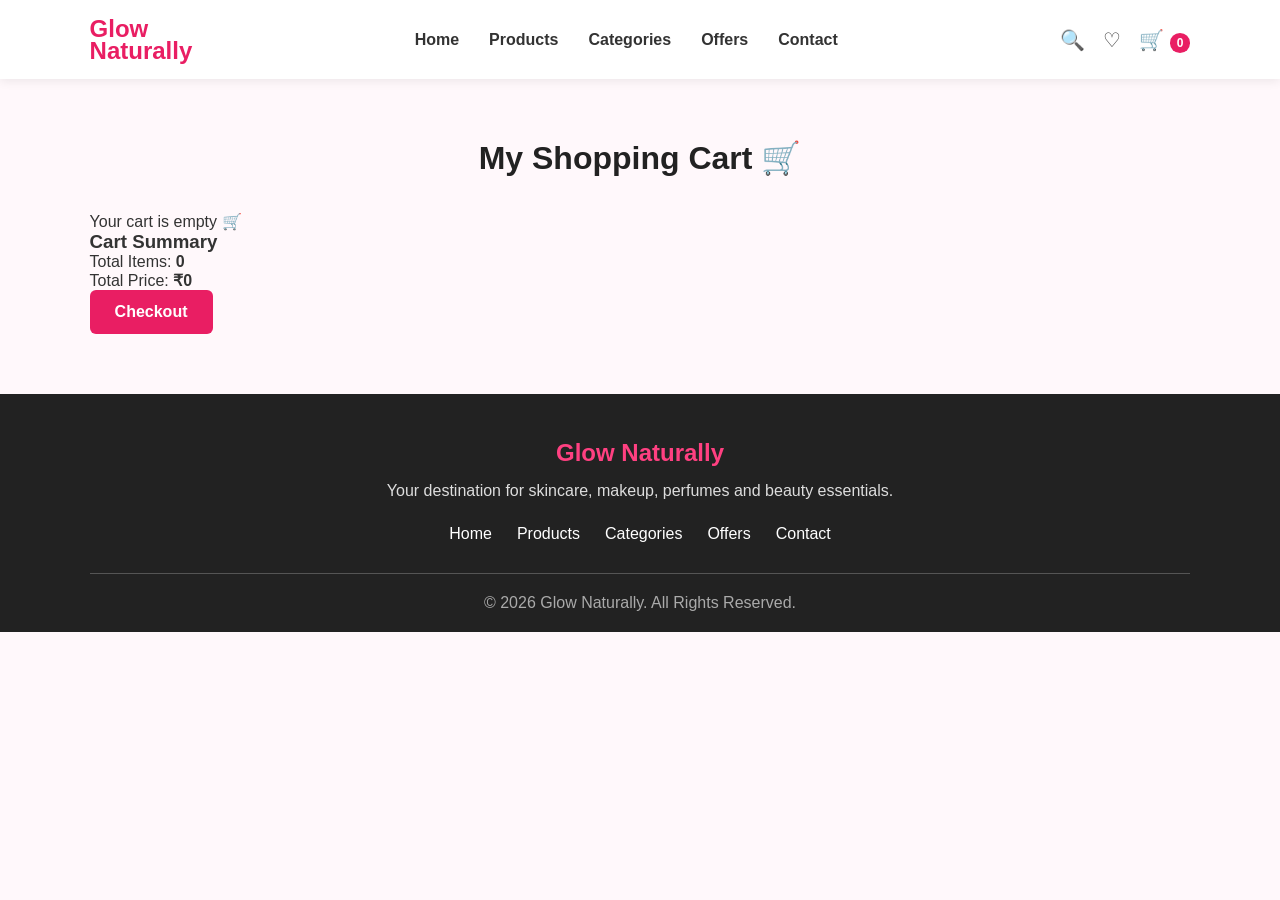
<file: cart.html>
<!DOCTYPE html>
<html lang="en">

<head>
    <meta charset="UTF-8">
    <meta name="viewport" content="width=device-width, initial-scale=1.0">

    <title>Shopping Cart - Glow Naturally</title>

    <link rel="stylesheet" href="style.css">
</head>

<body>

    <!-- HEADER -->

    <header>

        <div class="logo">
            Glow<br>Naturally
        </div>

        <nav>
            <a href="index.html">Home</a>
            <a href="products.html">Products</a>
            <a href="categories.html">Categories</a>
            <a href="offers.html">Offers</a>
            <a href="contact.html">Contact</a>
        </nav>

        <div class="header-icons">
            <span>🔍</span>
            <span>♡</span>
            <span>🛒 <b id="cart-count">0</b></span>
        </div>

    </header>


    <!-- CART SECTION -->

    <section>

        <h2>My Shopping Cart 🛒</h2>

        <div class="cart-box">

            <div id="cart-items">

                <p id="empty-cart">
                    Your cart is empty.
                </p>

            </div>


            <div class="cart-summary">

                <h3>Cart Summary</h3>

                <p>
                    Total Items:
                    <strong id="total-items">0</strong>
                </p>

                <p>
                    Total Price:
                    <strong id="total-price">₹0</strong>
                </p>

                <button
                    class="btn"
                    onclick="checkout()">

                    Checkout

                </button>

            </div>

        </div>

    </section>


    <!-- FOOTER -->

    <footer>

        <div class="footer-content">

            <h2>Glow Naturally</h2>

            <p>
                Your destination for skincare,
                makeup, perfumes and beauty essentials.
            </p>

            <div class="footer-links">

                <a href="index.html">Home</a>

                <a href="products.html">
                    Products
                </a>

                <a href="categories.html">
                    Categories
                </a>

                <a href="offers.html">
                    Offers
                </a>

                <a href="contact.html">
                    Contact
                </a>

            </div>

        </div>

        <p class="copyright">
            © 2026 Glow Naturally. All Rights Reserved.
        </p>

    </footer>


    <script src="script.js"></script>

</body>

</html>
</file>
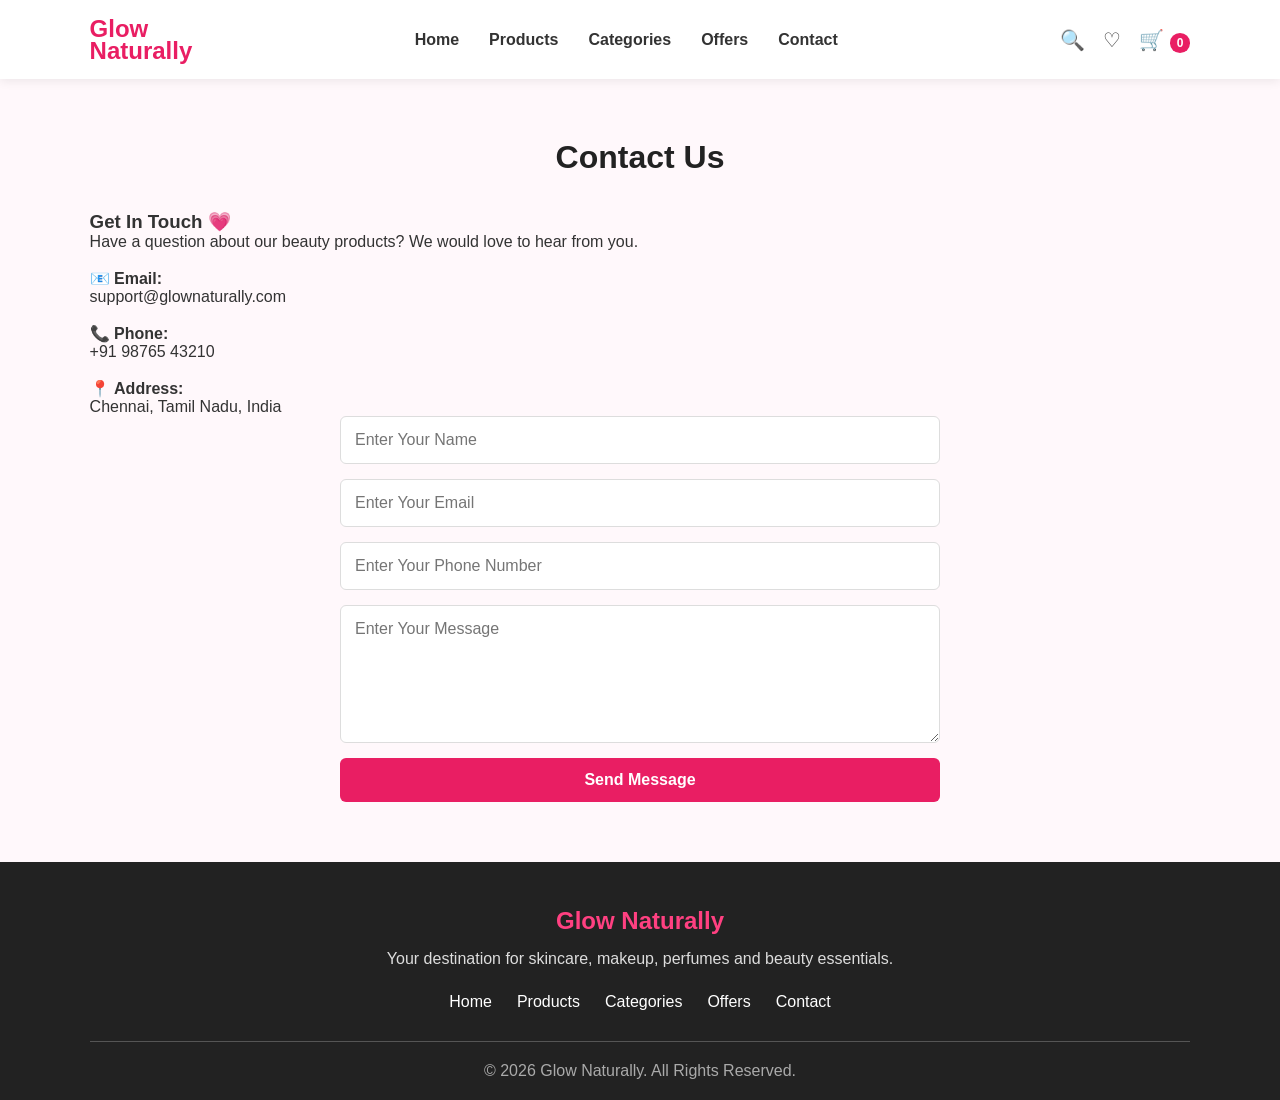
<file: contact.html>
<!DOCTYPE html>
<html lang="en">

<head>
    <meta charset="UTF-8">
    <meta name="viewport" content="width=device-width, initial-scale=1.0">

    <title>Contact - Glow Naturally</title>

    <link rel="stylesheet" href="style.css">
</head>

<body>

    <!-- ================= HEADER ================= -->

    <header>

        <div class="logo">
            Glow<br>Naturally
        </div>

        <nav>
            <a href="index.html">Home</a>
            <a href="products.html">Products</a>
            <a href="categories.html">Categories</a>
            <a href="offers.html">Offers</a>
            <a href="contact.html">Contact</a>
        </nav>

        <div class="header-icons">
            <span>🔍</span>
            <span>♡</span>
            <span>🛒 <b id="cart-count">0</b></span>
        </div>

    </header>


    <!-- ================= CONTACT SECTION ================= -->

    <section id="contact">

        <h2>Contact Us</h2>

        <div class="contact-container">

            <!-- Contact Information -->

            <div class="contact-info">

                <h3>Get In Touch 💗</h3>

                <p>
                    Have a question about our beauty products?
                    We would love to hear from you.
                </p>

                <br>

                <p>📧 <strong>Email:</strong></p>
                <p>support@glownaturally.com</p>

                <br>

                <p>📞 <strong>Phone:</strong></p>
                <p>+91 98765 43210</p>

                <br>

                <p>📍 <strong>Address:</strong></p>
                <p>Chennai, Tamil Nadu, India</p>

            </div>


            <!-- Contact Form -->

            <form id="contactForm">

                <input
                    type="text"
                    placeholder="Enter Your Name"
                    required
                >

                <input
                    type="email"
                    placeholder="Enter Your Email"
                    required
                >

                <input
                    type="tel"
                    placeholder="Enter Your Phone Number"
                >

                <textarea
                    rows="6"
                    placeholder="Enter Your Message"
                    required
                ></textarea>

                <button type="submit" class="btn">
                    Send Message
                </button>

            </form>

        </div>

    </section>


    <!-- ================= FOOTER ================= -->

    <footer>

        <div class="footer-content">

            <h2>Glow Naturally</h2>

            <p>
                Your destination for skincare,
                makeup, perfumes and beauty essentials.
            </p>

            <div class="footer-links">

                <a href="index.html">Home</a>

                <a href="products.html">
                    Products
                </a>

                <a href="categories.html">
                    Categories
                </a>

                <a href="offers.html">
                    Offers
                </a>

                <a href="contact.html">
                    Contact
                </a>

            </div>

        </div>

        <p class="copyright">
            © 2026 Glow Naturally. All Rights Reserved.
        </p>

    </footer>


    <!-- JAVASCRIPT -->

    <script src="script.js"></script>

</body>

</html>
</file>
<file: style.css>
/* ================= GENERAL ================= */

* {
    margin: 0;
    padding: 0;
    box-sizing: border-box;
    font-family: Arial, sans-serif;
}

html {
    scroll-behavior: smooth;
}

body {
    background: #fff8fb;
    color: #333;
}

a {
    text-decoration: none;
    color: inherit;
}


/* ================= HEADER ================= */

header {
    width: 100%;
    padding: 18px 7%;
    background: white;

    display: flex;
    align-items: center;
    justify-content: space-between;

    position: sticky;
    top: 0;
    z-index: 1000;

    box-shadow: 0 2px 10px rgba(0,0,0,0.08);
}

.logo {
    font-size: 24px;
    font-weight: bold;
    color: #e91e63;
    line-height: 0.9;
}

nav {
    display: flex;
    gap: 30px;
}

nav a {
    font-weight: bold;
    transition: 0.3s;
}

nav a:hover {
    color: #e91e63;
}

.header-icons {
    display: flex;
    gap: 18px;
    align-items: center;
    font-size: 20px;
}

.header-icons span {
    cursor: pointer;
}

#cart-count {
    background: #e91e63;
    color: white;
    border-radius: 50%;
    padding: 3px 7px;
    font-size: 12px;
}


/* ================= HERO ================= */

.hero {
    min-height: 500px;
    margin: 30px 7%;

    background: #ffd6e4;
    border-radius: 15px;

    display: flex;
    align-items: center;
    justify-content: space-between;

    padding: 50px;
    overflow: hidden;
}

.hero-content {
    width: 50%;
}

.hero-content h1 {
    font-size: 55px;
    color: #222;
    margin-bottom: 20px;
}

.hero-content p {
    font-size: 18px;
    line-height: 1.7;
    margin-bottom: 30px;
}

.btn {
    display: inline-block;
    background: #e91e63;
    color: white;

    padding: 13px 25px;
    border: none;
    border-radius: 6px;

    cursor: pointer;
    font-size: 16px;
    font-weight: bold;

    transition: 0.3s;
}

.btn:hover {
    background: #c2185b;
    transform: translateY(-2px);
}

.hero-image {
    width: 45%;
}

.hero-image img {
    width: 100%;
    max-height: 400px;
    object-fit: cover;
    border-radius: 15px;
}


/* ================= SECTION ================= */

section {
    padding: 60px 7%;
}

section h2 {
    text-align: center;
    font-size: 32px;
    margin-bottom: 35px;
    color: #222;
}


/* ================= CATEGORIES ================= */

.category-container {
    display: grid;
    grid-template-columns: repeat(5, 1fr);
    gap: 20px;
}

.category-card {
    background: white;
    border-radius: 12px;
    overflow: hidden;
    text-align: center;

    box-shadow: 0 3px 12px rgba(0,0,0,0.08);

    transition: 0.3s;
}

.category-card:hover {
    transform: translateY(-7px);
}

.category-card img {
    width: 100%;
    height: 150px;
    object-fit: cover;
}

.category-card h3 {
    padding: 15px;
    color: #333;
}


/* ================= PRODUCTS ================= */

.product-container {
    display: grid;
    grid-template-columns: repeat(4, 1fr);
    gap: 25px;
}

.product-card {
    background: white;
    padding: 15px;

    border-radius: 12px;
    text-align: center;

    box-shadow: 0 3px 12px rgba(0,0,0,0.08);

    transition: 0.3s;
}

.product-card:hover {
    transform: translateY(-7px);
}

.product-card img {
    width: 100%;
    height: 220px;
    object-fit: cover;
    border-radius: 8px;
}

.product-card h3 {
    margin: 15px 0 8px;
}

.product-card p {
    color: #e91e63;
    font-size: 18px;
    font-weight: bold;
    margin-bottom: 15px;
}

.add-cart {
    background: #e91e63;
    color: white;

    border: none;
    padding: 10px 20px;

    border-radius: 5px;
    cursor: pointer;

    font-weight: bold;
}

.add-cart:hover {
    background: #c2185b;
}


/* ================= OFFERS ================= */

.offers {
    background: #ffe8f0;
}

.offer-box {
    max-width: 600px;
    margin: auto;

    background: white;
    text-align: center;

    padding: 40px;
    border-radius: 15px;

    box-shadow: 0 3px 15px rgba(0,0,0,0.08);
}

.offer-box h3 {
    font-size: 30px;
    color: #e91e63;
    margin-bottom: 15px;
}

.offer-box p {
    margin-bottom: 25px;
}


/* ================= CONTACT ================= */

form {
    max-width: 600px;
    margin: auto;

    display: flex;
    flex-direction: column;
    gap: 15px;
}

form input,
form textarea {
    width: 100%;

    padding: 14px;

    border: 1px solid #ddd;
    border-radius: 6px;

    font-size: 16px;
    outline: none;
}

form input:focus,
form textarea:focus {
    border-color: #e91e63;
}

form textarea {
    resize: vertical;
}


/* ================= FOOTER ================= */

footer {
    background: #222;
    color: white;
    text-align: center;

    padding: 45px 7% 20px;
}

.footer-content h2 {
    color: #ff4081;
    margin-bottom: 15px;
}

.footer-content p {
    color: #ddd;
    margin-bottom: 25px;
}

.footer-links {
    display: flex;
    justify-content: center;
    gap: 25px;
    margin-bottom: 30px;
}

.footer-links a:hover {
    color: #ff4081;
}

.copyright {
    border-top: 1px solid #555;
    padding-top: 20px;
    color: #aaa;
}


/* ================= RESPONSIVE ================= */

@media (max-width: 900px) {

    nav {
        gap: 15px;
    }

    .hero {
        flex-direction: column;
        text-align: center;
        padding: 35px;
    }

    .hero-content,
    .hero-image {
        width: 100%;
    }

    .hero-image {
        margin-top: 30px;
    }

    .hero-content h1 {
        font-size: 40px;
    }

    .category-container {
        grid-template-columns: repeat(3, 1fr);
    }

    .product-container {
        grid-template-columns: repeat(2, 1fr);
    }
}


@media (max-width: 600px) {

    header {
        flex-direction: column;
        gap: 15px;
    }

    nav {
        flex-wrap: wrap;
        justify-content: center;
    }

    .hero {
        margin: 15px;
    }

    section {
        padding: 40px 5%;
    }

    .category-container {
        grid-template-columns: repeat(2, 1fr);
    }

    .product-container {
        grid-template-columns: 1fr;
    }

    .hero-content h1 {
        font-size: 32px;
    }

    .footer-links {
        flex-direction: column;
        gap: 12px;
    }
}

// ================= CART =================

let cartCount = 0;

const cartNumber = document.getElementById("cart-count");
const cartButtons = document.querySelectorAll(".add-cart");

cartButtons.forEach(function(button) {

    button.addEventListener("click", function() {

        cartCount++;

        cartNumber.textContent = cartCount;

        // Change button text
        button.textContent = "Added ✓";

        // Change back after 1 second
        setTimeout(function() {
            button.textContent = "Add to Cart";
        }, 1000);

    });

});


// ================= CONTACT FORM =================

const contactForm = document.getElementById("contactForm");

contactForm.addEventListener("submit", function(event) {

    event.preventDefault();

    alert("Thank you! Your message has been sent successfully.");

    contactForm.reset();

});


// ================= SHOP OFFERS =================

const offerButton = document.querySelector(".offer-box .btn");

offerButton.addEventListener("click", function() {

    document.getElementById("products").scrollIntoView({
        behavior: "smooth"
    });

});


// ================= SMOOTH NAVIGATION =================

const navigationLinks = document.querySelectorAll("a[href^='#']");

navigationLinks.forEach(function(link) {

    link.addEventListener("click", function(event) {

        const target = document.querySelector(
            link.getAttribute("href")
        );

        if (target) {

            event.preventDefault();

            target.scrollIntoView({
                behavior: "smooth"
            });

        }

    });

});


// ================= SEARCH ICON =================

const searchIcon = document.querySelector(".header-icons span");

searchIcon.addEventListener("click", function() {

    const search = prompt("What beauty product are you looking for?");

    if (search) {
        alert("Searching for: " + search);
    }

});


// ================= FAVORITE ICON =================

const headerIcons = document.querySelectorAll(".header-icons span");

headerIcons[1].addEventListener("click", function() {

    alert("Your wishlist is currently empty ❤️");

});


// ================= CART ICON =================

headerIcons[2].addEventListener("click", function() {

    if (cartCount === 0) {

        alert("Your cart is empty 🛒");

    } else {

        alert(
            "You have " + cartCount +
            " product(s) in your cart 🛒"
        );

    }

});
    /* =========================
   CONTACT SECTION
========================= */

.contact-section {
    padding: 80px 8%;
    background: #fff8fb;
}

.contact-container {
    max-width: 1200px;
    margin: auto;
}

.contact-heading {
    text-align: center;
    margin-bottom: 50px;
}

.contact-heading span {
    color: #d63384;
    font-size: 14px;
    font-weight: 700;
    letter-spacing: 2px;
}

.contact-heading h2 {
    font-size: 38px;
    margin: 12px 0;
    color: #333;
}

.contact-heading p {
    max-width: 650px;
    margin: auto;
    color: #777;
    line-height: 1.7;
}

/* Contact Layout */

.contact-content {
    display: grid;
    grid-template-columns: 1fr 1fr;
    gap: 40px;
}

/* Details */

.contact-details {
    display: grid;
    gap: 18px;
}

.contact-card {
    display: flex;
    align-items: center;
    gap: 20px;
    background: white;
    padding: 22px;
    border-radius: 15px;
    box-shadow: 0 5px 20px rgba(0,0,0,0.06);
    transition: 0.3s;
}

.contact-card:hover {
    transform: translateY(-5px);
}

.contact-icon {
    width: 55px;
    height: 55px;
    display: flex;
    align-items: center;
    justify-content: center;
    background: #ffe1ec;
    border-radius: 50%;
    font-size: 25px;
}

.contact-card h3 {
    margin: 0 0 5px;
    color: #333;
}

.contact-card p {
    margin: 0 0 7px;
    color: #777;
}

.contact-card a {
    color: #d63384;
    text-decoration: none;
    font-weight: 600;
}

/* Contact Form */

.contact-form {
    background: white;
    padding: 35px;
    border-radius: 18px;
    box-shadow: 0 5px 25px rgba(0,0,0,0.07);
}

.contact-form h3 {
    font-size: 25px;
    margin-bottom: 25px;
    color: #333;
}

.input-group {
    margin-bottom: 18px;
}

.input-group input,
.input-group textarea {
    width: 100%;
    box-sizing: border-box;
    padding: 14px 16px;
    border: 1px solid #eee;
    border-radius: 10px;
    outline: none;
    font-size: 15px;
    font-family: inherit;
    background: #fffafa;
}

.input-group input:focus,
.input-group textarea:focus {
    border-color: #d63384;
}

.input-group textarea {
    resize: vertical;
}

.contact-btn {
    width: 100%;
    padding: 15px;
    border: none;
    border-radius: 10px;
    background: #d63384;
    color: white;
    font-size: 16px;
    font-weight: 600;
    cursor: pointer;
    transition: 0.3s;
}

.contact-btn:hover {
    background: #b82a6f;
    transform: translateY(-2px);
}

/* Mobile */

@media (max-width: 768px) {

    .contact-section {
        padding: 60px 5%;
    }

    .contact-heading h2 {
        font-size: 30px;
    }

    .contact-content {
        grid-template-columns: 1fr;
    }

    .contact-card {
        padding: 18px;
    }

    .contact-form {
        padding: 25px;
    }
}
</file>
